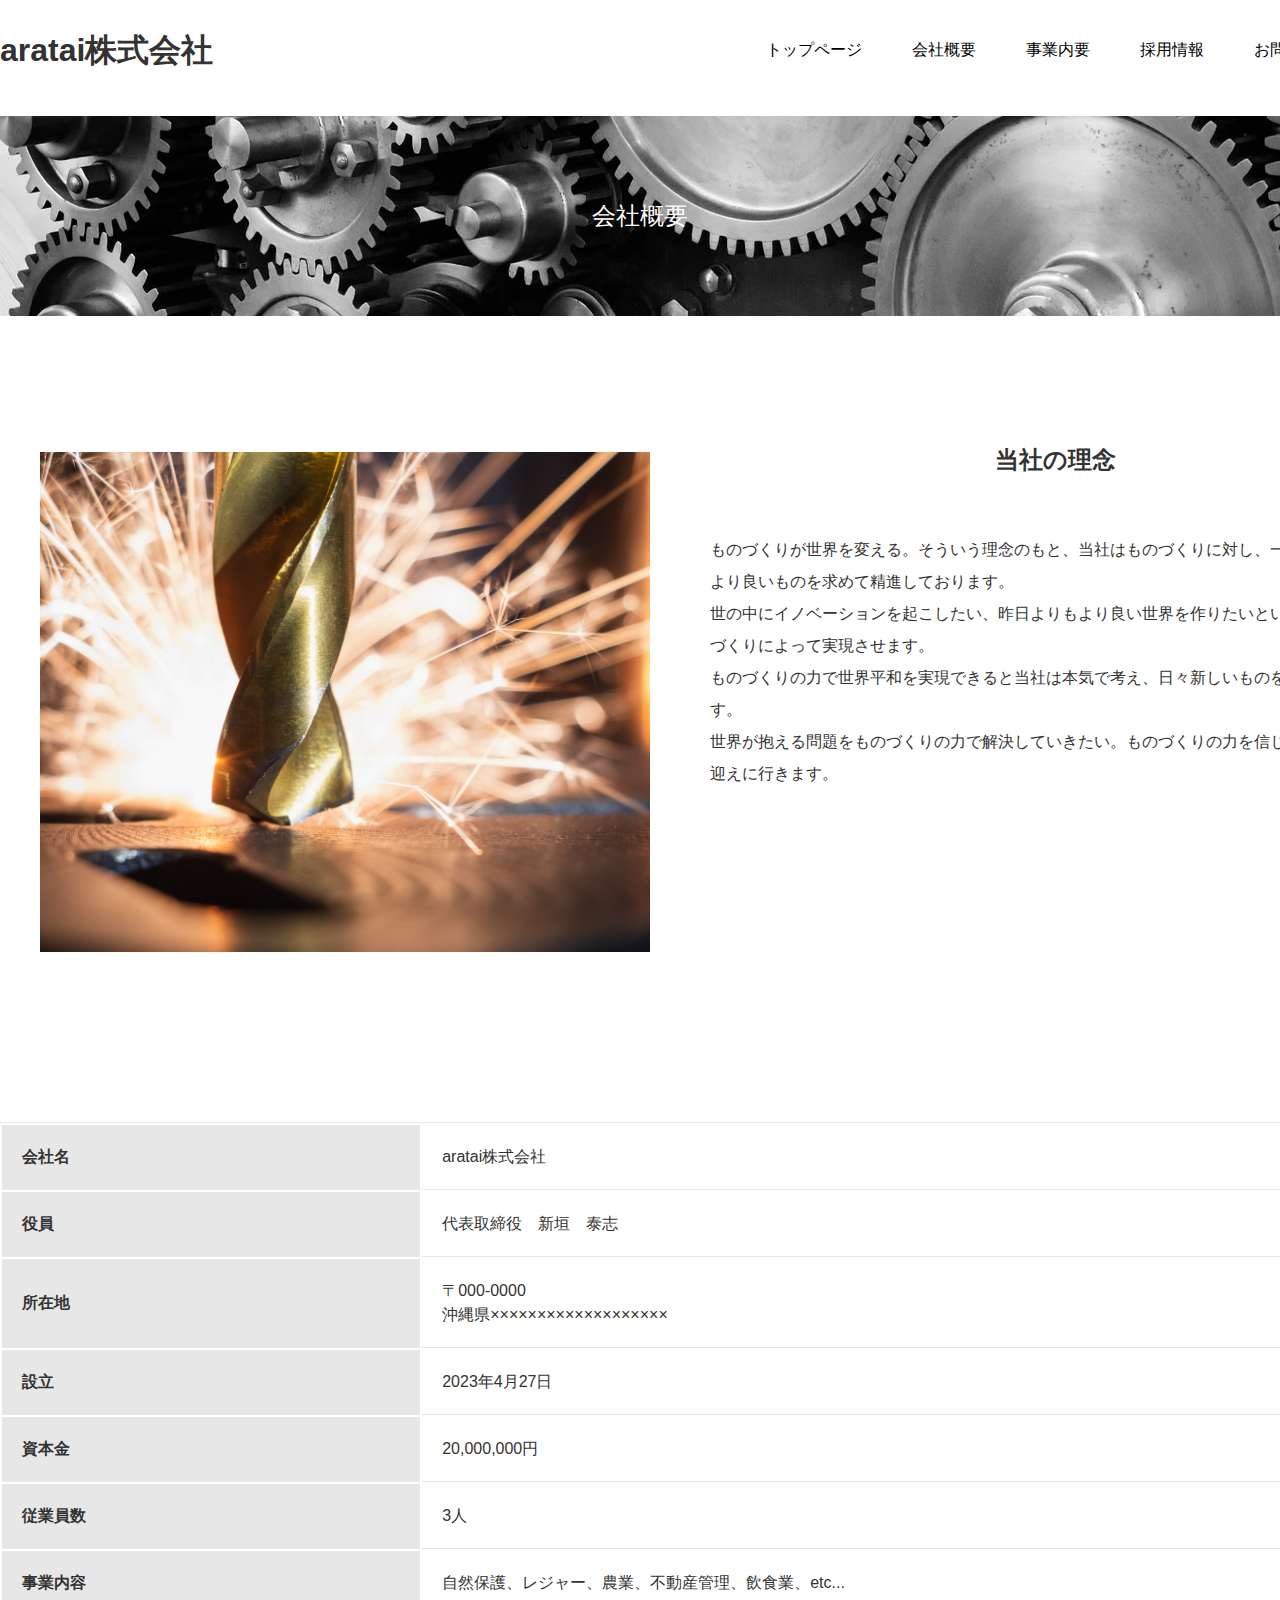
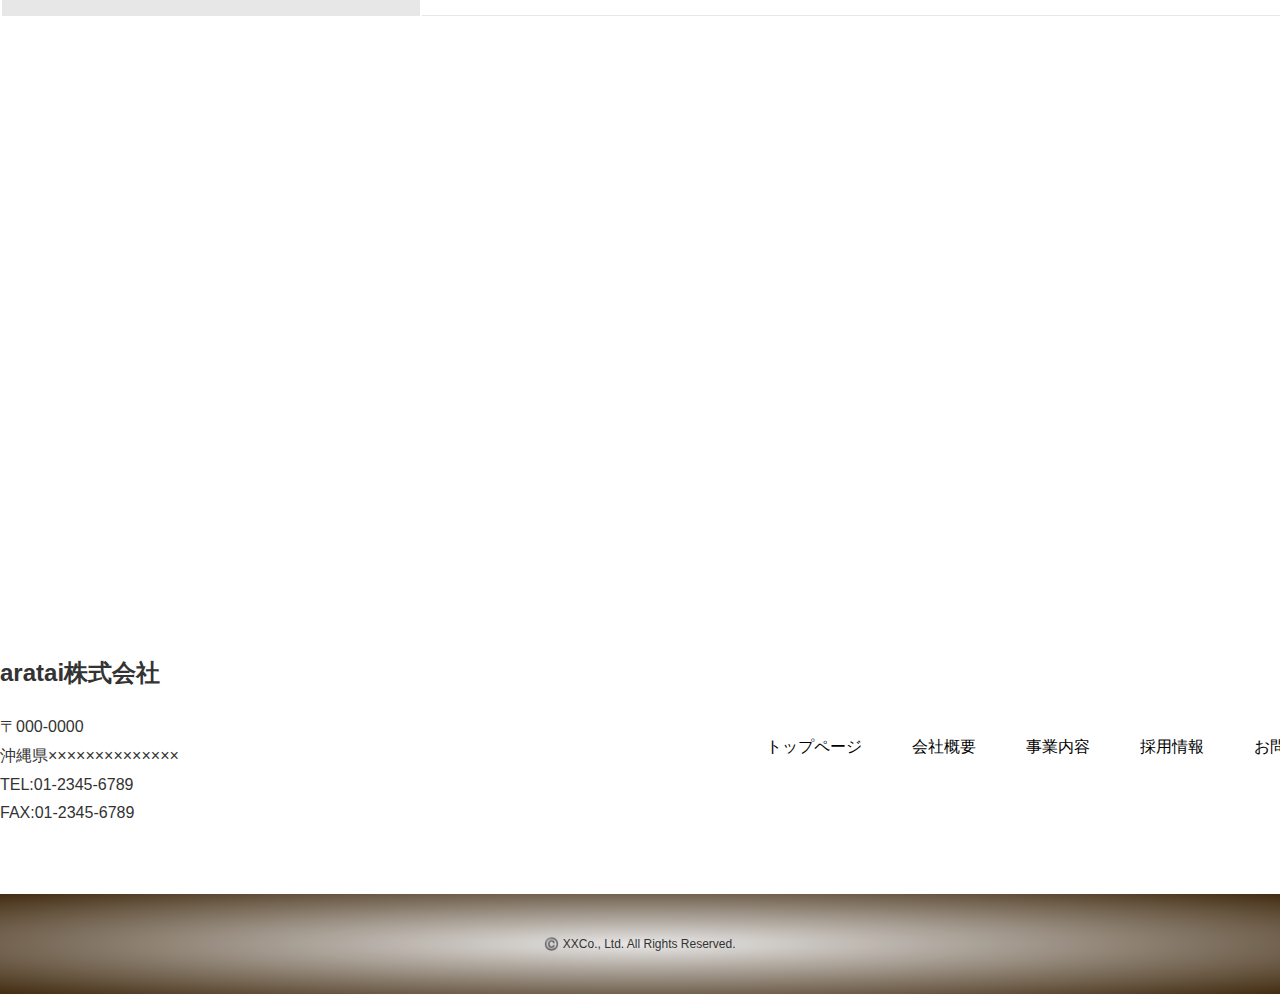
<file: html/company.html>
<!DOCTYPE html>
<html lang="ja">

<head>
  <meta charset="UTF-8">
  <meta name="viewport" content="width=device-width, initial-scale=1.0">
  <title>company</title>
  <link rel="stylesheet" href="../css/style.css">
</head>

<body>
  <header class="header">
    <div class="content-wrapper header-nav">
      <h1>aratai株式会社</h1>
      <nav>
        <ul>
          <li><a href="../index.html">トップページ</a></li>
          <li><a href="company.html">会社概要</a></li>
          <li><a href="work.html">事業内要</a></li>
          <li><a href="recruit.html">採用情報</a></li>
          <li><a href="contact.html">お問い合わせ</a></li>
        </ul>
      </nav>
    </div>
  </header>
  <section class="subvisual">
    <h1>会社概要</h1>
  </section>
  <main>
    <section class="company-greeting">
      <div class="content-wrapper">
        <div class="contents">
          <figure><img src="../images/spark.jpeg" alt="火花"></figure>
          <div class="content">
            <h2>当社の理念</h2>
            <p>ものづくりが世界を変える。そういう理念のもと、当社はものづくりに対し、一切の妥協をせずより良いものを求めて精進しております。<br>
              世の中にイノベーションを起こしたい、昨日よりもより良い世界を作りたいといった願望をものづくりによって実現させます。<br>
              ものづくりの力で世界平和を実現できると当社は本気で考え、日々新しいものを創造しております。<br>
              世界が抱える問題をものづくりの力で解決していきたい。ものづくりの力を信じ、明るい未来を迎えに行きます。</p>
          </div>
        </div>
      </div>
    </section>
    <section class="company-profile">
      <div class="content-wrapper">
        <table class="company">
          <tbody>
            <tr>
              <th>会社名</th>
              <td>aratai株式会社</td>
            </tr>
            <tr>
              <th>役員</th>
              <td>代表取締役　新垣　泰志</td>
            </tr>
            <tr>
              <th>所在地</th>
              <td>〒000-0000 <br>沖縄県×××××××××××××××××××</td>
            </tr>
            <tr>
              <th>設立</th>
              <td>2023年4月27日</td>
            </tr>
            <tr>
              <th>資本金</th>
              <td>20,000,000円</td>
            </tr>
            <tr>
              <th>従業員数</th>
              <td>3人</td>
            </tr>
            <tr>
              <th>事業内容</th>
              <td>自然保護、レジャー、農業、不動産管理、飲食業、etc...</td>
            </tr>
          </tbody>
        </table>
      </div>
    </section>
    <section class="company-map">
      <iframe src="https://www.google.com/maps/embed?pb=!1m18!1m12!1m3!1d28512.40469606037!2d128.1708036726726!3d26.710830845821285!2m3!1f0!2f0!3f0!3m2!1i1024!2i768!4f13.1!3m3!1m2!1s0x34e44363561ac8dd%3A0x81b6dc4a821ec326!2z5q-U5Zyw5aSn5rud!5e0!3m2!1sja!2sjp!4v1605068385995!5m2!1sja!2sjp" width="100%" height="450" frameborder="0" style="border:0;" allowfullscreen=""></iframe>
    </section>
  </main>
  <footer class="footer">
    <div class="content-wrapper">
      <div class="address">
        <h2>aratai株式会社</h2>
        <p>〒000-0000 <br>
          沖縄県×××××××××××××× <br>
          TEL:01-2345-6789 <br>
          FAX:01-2345-6789
        </p>
      </div>
      <ul>
        <li><a href="../index.html">トップページ</a></li>
        <li><a href="company.html">会社概要</a></li>
        <li><a href="work.html">事業内容</a></li>
        <li><a href="recruit.html">採用情報</a></li>
        <li><a href="contact.html">お問い合わせ</a></li>
      </ul>
    </div>
    <div class="copyright">
      <p>©️ XXCo., Ltd. All Rights Reserved.</p>
    </div>
  </footer>
</body>

</html>
</file>
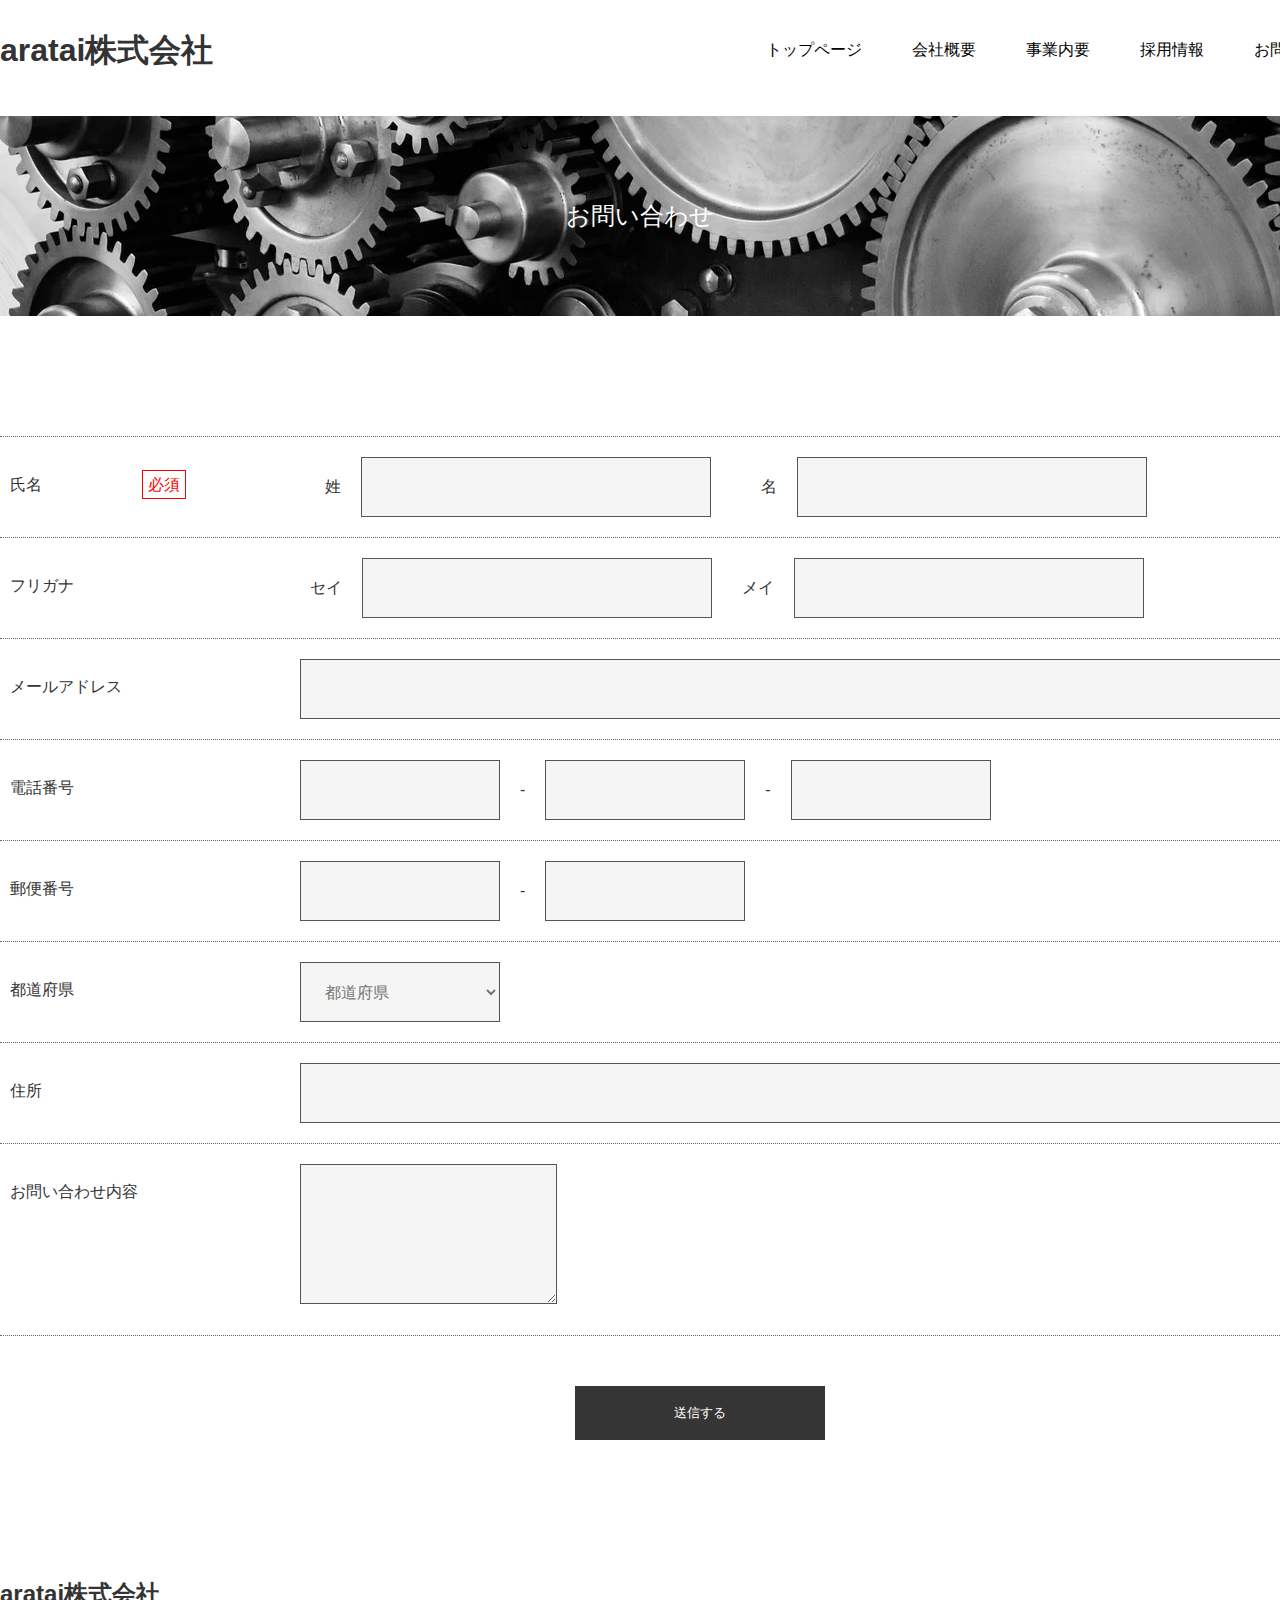
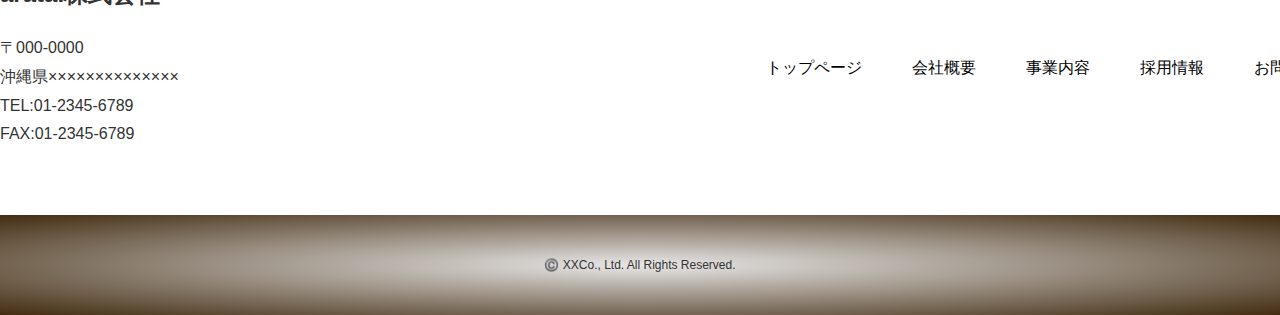
<file: html/contact.html>
<!DOCTYPE html>
<html lang="en">

<head>
  <meta charset="UTF-8">
  <meta name="viewport" content="width=device-width, initial-scale=1.0">
  <title>word</title>
  <link rel="stylesheet" href="../css/style.css">
</head>

<body>
  <header class="header">
    <div class="content-wrapper header-nav">
      <h1>aratai株式会社</h1>
      <nav>
        <ul>
          <li><a href="../index.html">トップページ</a></li>
          <li><a href="company.html">会社概要</a></li>
          <li><a href="work.html">事業内要</a></li>
          <li><a href="recruit.html">採用情報</a></li>
          <li><a href="contact.html">お問い合わせ</a></li>
        </ul>
      </nav>
    </div>
  </header>
  <section class="subvisual">
    <h1>お問い合わせ</h1>
  </section>
  <main>
    <article class="form">
      <form class="content-wrapper">
        <dl class="name">
          <dt>氏名</dt>
          <dd>
            <span>姓</span><input type="text"><span>名</span><input type="text">
          </dd>
        </dl>
        <dl class="furigana">
          <dt>フリガナ</dt>
          <dd>
            <span>セイ</span><input type="text"><span>メイ</span><input type="text">
          </dd>
        </dl>
        <dl class="mail">
          <dt>メールアドレス</dt>
          <dd>
            <input type="email">
          </dd>
        </dl>
        <dl class="tel">
          <dt>電話番号</dt>
          <dd>
            <input type="tel"><span>-</span><input type="tel"><span>-</span><input type="tel">
          </dd>
        </dl>
        <dl class="zip">
          <dt>郵便番号</dt>
          <dd>
            <input type="text"><span>-</span><input type="text">
          </dd>
        </dl>
        <dl class="pref">
          <dt>都道府県</dt>
          <dd>
            <select>
              <option value="" selected="">都道府県</option>
              <option value="北海道">北海道</option>
              <option value="青森県">青森県</option>
              <option value="岩手県">岩手県</option>
              <option value="宮城県">宮城県</option>
              <option value="秋田県">秋田県</option>
              <option value="山形県">山形県</option>
              <option value="福島県">福島県</option>
              <option value="茨城県">茨城県</option>
              <option value="栃木県">栃木県</option>
              <option value="群馬県">群馬県</option>
              <option value="埼玉県">埼玉県</option>
              <option value="千葉県">千葉県</option>
              <option value="東京都">東京都</option>
              <option value="神奈川県">神奈川県</option>
              <option value="新潟県">新潟県</option>
              <option value="富山県">富山県</option>
              <option value="石川県">石川県</option>
              <option value="福井県">福井県</option>
              <option value="山梨県">山梨県</option>
              <option value="長野県">長野県</option>
              <option value="岐阜県">岐阜県</option>
              <option value="静岡県">静岡県</option>
              <option value="愛知県">愛知県</option>
              <option value="三重県">三重県</option>
              <option value="滋賀県">滋賀県</option>
              <option value="京都府">京都府</option>
              <option value="大阪府">大阪府</option>
              <option value="兵庫県">兵庫県</option>
              <option value="奈良県">奈良県</option>
              <option value="和歌山県">和歌山県</option>
              <option value="鳥取県">鳥取県</option>
              <option value="島根県">島根県</option>
              <option value="岡山県">岡山県</option>
              <option value="広島県">広島県</option>
              <option value="山口県">山口県</option>
              <option value="徳島県">徳島県</option>
              <option value="香川県">香川県</option>
              <option value="愛媛県">愛媛県</option>
              <option value="高知県">高知県</option>
              <option value="福岡県">福岡県</option>
              <option value="佐賀県">佐賀県</option>
              <option value="長崎県">長崎県</option>
              <option value="熊本県">熊本県</option>
              <option value="大分県">大分県</option>
              <option value="宮崎県">宮崎県</option>
              <option value="鹿児島県">鹿児島県</option>
              <option value="沖縄県">沖縄県</option>
            </select>
          </dd>
        </dl>
        <dl class="address">
          <dt>住所</dt>
          <dd>
            <input type="text">
          </dd>
        </dl>
        <dl class="multi-text">
          <dt>お問い合わせ内容</dt>
          <dd>
            <textarea></textarea>
          </dd>
        </dl>
        <section class="form-button">
          <input type="button" value="送信する">
        </section>
      </form>
    </article>
  </main>
  <footer class="footer">
    <div class="content-wrapper">
      <div class="address">
        <h2>aratai株式会社</h2>
        <p>〒000-0000 <br>
          沖縄県×××××××××××××× <br>
          TEL:01-2345-6789 <br>
          FAX:01-2345-6789
        </p>
      </div>
      <ul>
        <li><a href="../index.html">トップページ</a></li>
        <li><a href="company.html">会社概要</a></li>
        <li><a href="work.html">事業内容</a></li>
        <li><a href="recruit.html">採用情報</a></li>
        <li><a href="contact.html">お問い合わせ</a></li>
      </ul>
    </div>
    <div class="copyright">
      <p>©️ XXCo., Ltd. All Rights Reserved.</p>
    </div>
  </footer>
</body>

</html>
</file>
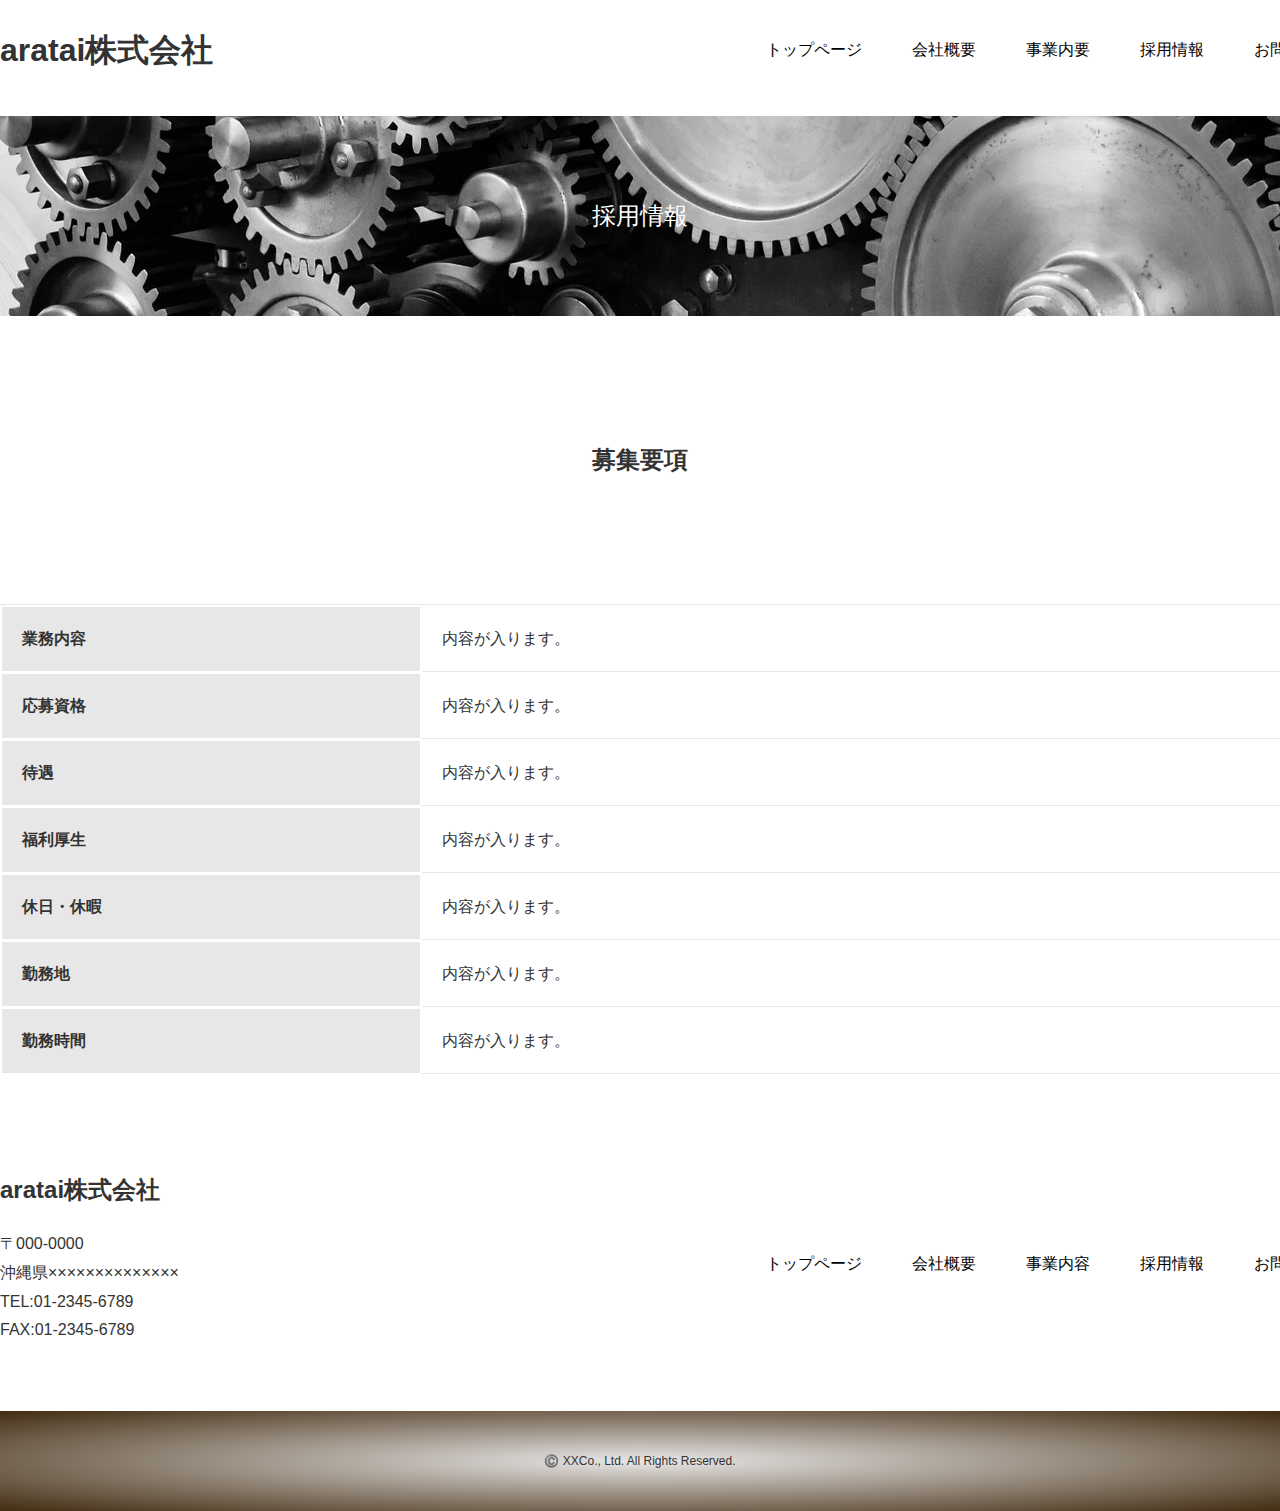
<file: html/recruit.html>
<!DOCTYPE html>
<html lang="en">
<head>
  <meta charset="UTF-8">
  <meta name="viewport" content="width=device-width, initial-scale=1.0">
  <title>word</title>
  <link rel="stylesheet" href="../css/style.css">
</head>
<body>
  <header class="header">
    <div class="content-wrapper header-nav">
      <h1>aratai株式会社</h1>
      <nav>
        <ul>
          <li><a href="../index.html">トップページ</a></li>
          <li><a href="company.html">会社概要</a></li>
          <li><a href="work.html">事業内要</a></li>
          <li><a href="recruit.html">採用情報</a></li>
          <li><a href="contact.html">お問い合わせ</a></li>
        </ul>
      </nav>
    </div>
  </header>
  <section class="subvisual">
    <h1>採用情報</h1>
  </section>
  <main>
    <section class="recruit-point">
      <h2>募集要項</h2>
    </section>
    <section class="recruit-table">
      <div class="content-wrapper">
        <table class="content">
          <tbody>
            <tr>
              <th>業務内容</th>
              <td>内容が入ります。</td>
            </tr>
            <tr>
              <th>応募資格</th>
              <td>内容が入ります。</td>
            </tr>
            <tr>
              <th>待遇</th>
              <td>内容が入ります。</td>
            </tr>
            <tr>
              <th>福利厚生</th>
              <td>内容が入ります。</td>
            </tr>
            <tr>
              <th>休日・休暇</th>
              <td>内容が入ります。</td>
            </tr>
            <tr>
              <th>勤務地</th>
              <td>内容が入ります。</td>
            </tr>
            <tr>
              <th>勤務時間</th>
              <td>内容が入ります。</td>
            </tr>
          </tbody>
        </table>
      </div>
    </section>
  </main>
  <footer class="footer">
    <div class="content-wrapper">
      <div class="address">
        <h2>aratai株式会社</h2>
        <p>〒000-0000 <br>
          沖縄県×××××××××××××× <br>
          TEL:01-2345-6789 <br>
          FAX:01-2345-6789
        </p>
      </div>
      <ul>
        <li><a href="../index.html">トップページ</a></li>
        <li><a href="company.html">会社概要</a></li>
        <li><a href="work.html">事業内容</a></li>
        <li><a href="recruit.html">採用情報</a></li>
        <li><a href="contact.html">お問い合わせ</a></li>
      </ul>
    </div>
    <div class="copyright">
      <p>©️ XXCo., Ltd. All Rights Reserved.</p>
    </div>
  </footer>
</body>
</html>
</file>
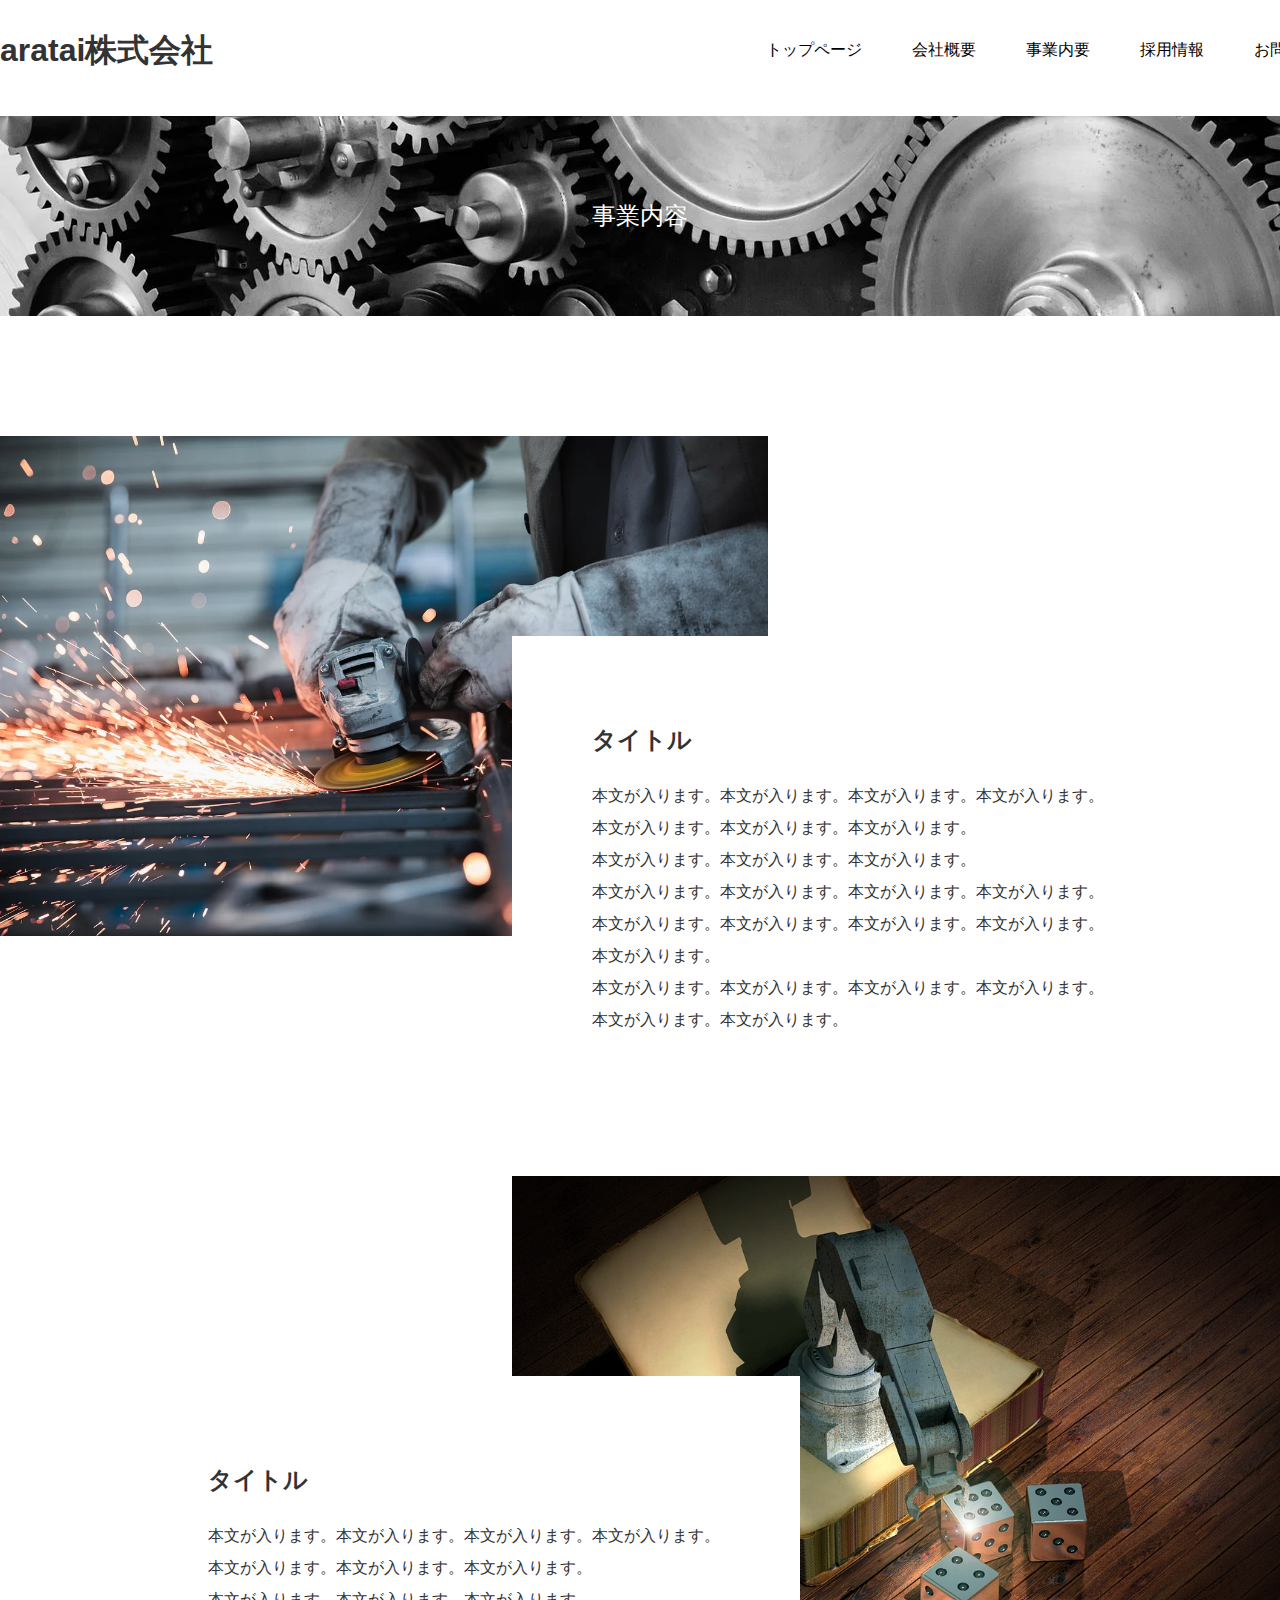
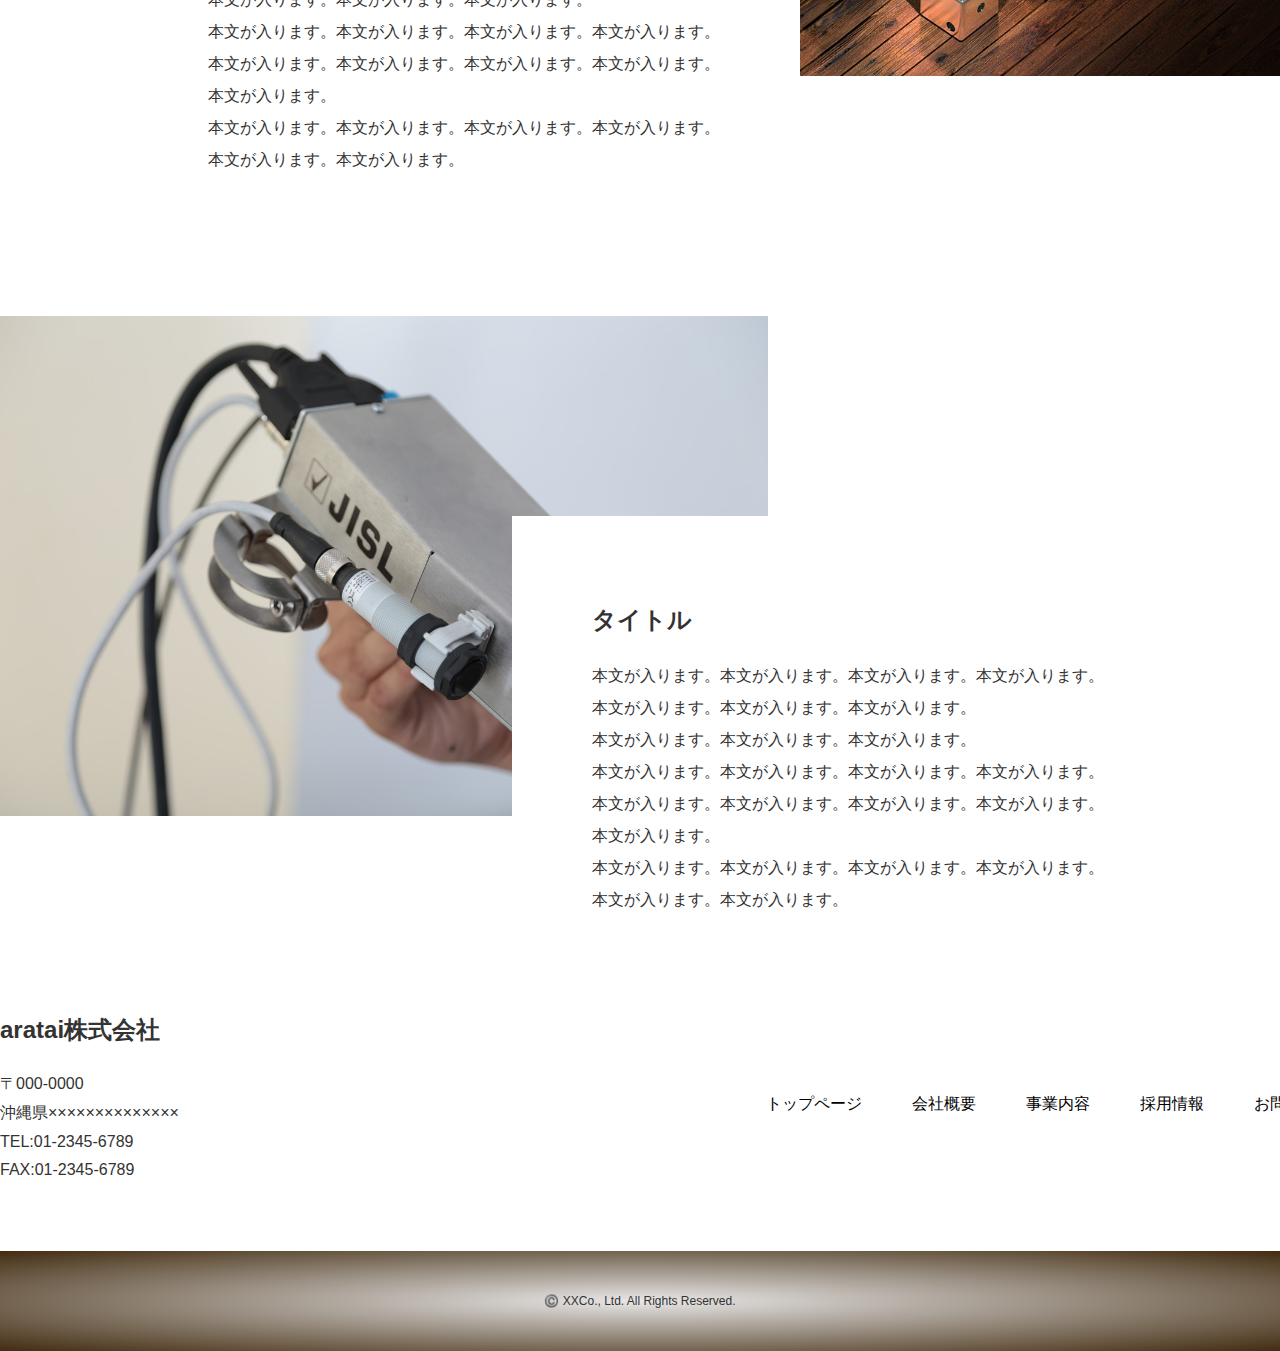
<file: html/work.html>
<!DOCTYPE html>
<html lang="en">
<head>
  <meta charset="UTF-8">
  <meta name="viewport" content="width=device-width, initial-scale=1.0">
  <title>work</title>
  <link rel="stylesheet" href="../css/style.css">
</head>
<body>
  <header class="header">
    <div class="content-wrapper header-nav">
      <h1>aratai株式会社</h1>
      <nav>
        <ul>
          <li><a href="../index.html">トップページ</a></li>
          <li><a href="company.html">会社概要</a></li>
          <li><a href="work.html">事業内要</a></li>
          <li><a href="recruit.html">採用情報</a></li>
          <li><a href="contact.html">お問い合わせ</a></li>
        </ul>
      </nav>
    </div>
  </header>
  <section class="subvisual">
    <h1>事業内容</h1>
  </section>
  <main>
    <section class="work-description01">
      <dl>
        <dt><img src="../images/work-description01.jpeg"></dt>
        <dd>
          <h2>タイトル</h2>
          <p>本文が入ります。本文が入ります。本文が入ります。本文が入ります。本文が入ります。本文が入ります。本文が入ります。<br>
            本文が入ります。本文が入ります。本文が入ります。<br>
            本文が入ります。本文が入ります。本文が入ります。本文が入ります。本文が入ります。本文が入ります。本文が入ります。本文が入ります。本文が入ります。<br>
            本文が入ります。本文が入ります。本文が入ります。本文が入ります。本文が入ります。本文が入ります。</p>
        </dd>
      </dl>
    </section>
    <section class="work-description02">
      <dl>
        <dt><img src="../images/work-description02.jpg"></dt>
        <dd>
          <h2>タイトル</h2>
          <p>本文が入ります。本文が入ります。本文が入ります。本文が入ります。本文が入ります。本文が入ります。本文が入ります。<br>
            本文が入ります。本文が入ります。本文が入ります。<br>
            本文が入ります。本文が入ります。本文が入ります。本文が入ります。本文が入ります。本文が入ります。本文が入ります。本文が入ります。本文が入ります。<br>
            本文が入ります。本文が入ります。本文が入ります。本文が入ります。本文が入ります。本文が入ります。</p>
        </dd>
      </dl>
    </section>
    <section class="work-description03">
      <dl>
        <dt><img src="../images/work-description03.jpg"></dt>
        <dd>
          <h2>タイトル</h2>
          <p>本文が入ります。本文が入ります。本文が入ります。本文が入ります。本文が入ります。本文が入ります。本文が入ります。<br>
            本文が入ります。本文が入ります。本文が入ります。<br>
            本文が入ります。本文が入ります。本文が入ります。本文が入ります。本文が入ります。本文が入ります。本文が入ります。本文が入ります。本文が入ります。<br>
            本文が入ります。本文が入ります。本文が入ります。本文が入ります。本文が入ります。本文が入ります。</p>
        </dd>
      </dl>
    </section>
  </main>
  <footer class="footer">
    <div class="content-wrapper">
      <div class="address">
        <h2>aratai株式会社</h2>
        <p>〒000-0000 <br>
          沖縄県×××××××××××××× <br>
          TEL:01-2345-6789 <br>
          FAX:01-2345-6789
        </p>
      </div>
      <ul>
        <li><a href="../index.html">トップページ</a></li>
        <li><a href="company.html">会社概要</a></li>
        <li><a href="work.html">事業内容</a></li>
        <li><a href="recruit.html">採用情報</a></li>
        <li><a href="contact.html">お問い合わせ</a></li>
      </ul>
    </div>
    <div class="copyright">
      <p>©️ XXCo., Ltd. All Rights Reserved.</p>
    </div>
  </footer>
</body>
</html>
</file>
<file: css/style.css>
@charset "UTF-8";

/*========= base ===========*/

html {
  margin: 0;
  padding: 0;
}

body {
  margin: 0;
  padding: 0;
  font-family: "Yu Gothic", "游ゴシック", YuGothic, "游ゴシック体", sans-serif;
  font-weight: 500;
  color: #333;
  line-height: 2.0;
}

h2,h3,h4,h5 {
  margin: 0;
  padding: 0;
}

img {
  width: 100%;
  vertical-align: bottom;
}

ul,li,dl,dt,dd {
  margin:0;
  padding:0;
  list-style: none;
}

a { 
  text-decoration: none;
  color: #000;
}

a:hover { 
  transition: .3s;
  opacity: 0.6;
}

section {
  margin-bottom: 120px;
}

.content-wrapper {
  width: 1400px;
  margin: 0 auto;
}

/*------ header --------------------------------------------------------------*/

.header {
  width: 100%;
}

.header-nav {
  height: 100px;
  display: flex;
  justify-content: space-between;
  align-items: center;
}

.header nav ul {
  display: flex;
  justify-content: space-between;
  align-items: center;
}

.header nav ul li {
  margin-right: 50px;
}

/*------ mainvisual ----------------------------------------------------------*/

.mainvisual {
  position: relative;
  height: 600px;
}

.mainvisual img {
  width: 70%;
  height: 500px;
  object-fit: cover;
  margin-left: 30%;
}

.mainvisual h2 {
  position: absolute;
  top: 30%;
  left: 20%;
  background: rgba(255, 255,255, 0.6);
  font-size: 3rem;
  padding: 1rem;
}

.bg1 {
  background: linear-gradient(to top left, #e8e7e7, #422c11);
  height: 700px;
  width: 45%;
  position: absolute;
  top: -18%;
  left: 0;
  z-index: -1;
}

/*------ greeting ------------------------------------------------------------*/

.greeting h2 {
  margin-bottom: 50px;
  text-align: center;
}

.greeting .contents {
  display: flex;
  width: 100%;
  justify-content: space-between;
  margin: 0 auto;
  align-items: center;
}

.greeting .contents figure {
  width: 50%;
}

.greeting .content {
  width: 48%;
}

/* ------ work ----------------------------------------------- */

.work {
  width: 100%;
  padding-top: 40px;
  position: relative;
}

.work::before {
  content: '';
  background: linear-gradient(to bottom, #e8e7e7, #422c11);
  position: absolute;
  width: 100%;
  height: 300px;
  z-index: -1;
}

.work h2 {
  margin-bottom: 60px;
  text-align: center;
}

.work ul {
  display: flex;
  justify-content: space-between;
  width: 1400px;
  margin: 0 auto;
}

.work ul li {
  width: 400px;
}

.work ul li figure {
  margin: 0 auto;
}

/*------ news ----------------------------------------------------*/

.news .content-wrapper {
  width: 1200px;
  margin: 0 auto;
  margin-bottom: 180px;
}

.news h2 {
  margin-bottom: 50px;
  text-align: center;
}

.news li {
  border-bottom: dotted 1px #dedede;
  padding-top: 20px;
  padding-bottom: 20px;
}

.news li a {
  color: #333333;
}

.news li a:hover {
  opacity: 0.6;
}

.news li time {
  font-size: 0.75rem;
  color: #949494;
  padding-right: 0px;
  margin-right: 80px;
}

/*------ recruit ----------------------------------------------*/
.recruit {
  position: relative;
}

.recruit-img img {
  width: 80%;
  height: 400px;
  margin-right: 20%;
  object-fit: cover;
}

.recruit-img::after {
  content: "";
  position: absolute;
  width: 80%;
  height: 100%;
  top: 0;
  left: 0;
  background: rgba(0, 0, 0, 0.4);
}

.recruit h2 a {
  position: absolute;
  top: 45%;
  right: 52%;
  width: 250px;
  height: 60px;
  background-color: rgba(255, 255, 255, 0.6);
  line-height: 60px;
  text-align: center;
}

.recruit-img::before {
  content: "";
  position: absolute;
  background: linear-gradient(to right, #e8e7e7, #422c11);
  height: 400px;
  width: 45%;
  top: -20%;
  right: 0;
  z-index: -1;
}

/*------ footer ------------------------------------------------*/

/* .footer .content-wrapper{
  height: 400px;
  width: 100%;
  display: flex;
  justify-content: space-around;
}

.corporate_link ul li {
  float: left;
  line-height: 200px;
  padding-left: 70px;
}

.copy-right {
  text-align: center;
  background: #e8e7e7;
  height: 100px;
  line-height: 100px;
} */

footer .content-wrapper {
  display: flex;
  justify-content: space-between;
  align-items: center;
  padding: 50px 0;
}

.address p {
  line-height: 1.8;
}

footer ul {
  display: flex;
}

footer ul li {
  margin-right: 50px;
}

.copyright p {
  text-align: center;
  font-size: 0.75rem;
  margin: 0;
  line-height: 100px;
  color: #333;
  background: radial-gradient(#e8e7e7, #422c11);
}

/*====== company.html =======================================*/

/*------ subvisual ------------------------------------------*/

.subvisual {
  margin-bottom: 120px;
  /* height: 200px; */
  background-image: url(../images/gear.jpeg);
  background-repeat: no-repeat;
  background-position: center;
  background-size: cover;
}

.subvisual h1 {
  color: #fff;
  text-align: center;
  line-height: 200px;
  /* opacity: 0.8; */
  font-size: 1.5rem;
  font-weight: normal;
}

/*------ company-greeting --------------------------------------*/

.company-greeting {
  margin-bottom: -200px;
}

.company-greeting .contents {
  display: grid;
  grid-template-columns: 1fr 1fr;
  grid-template-rows: 60%;
  grid-gap: 20px;
}

.company-greeting h2 {
  margin-bottom: 50px;
  text-align: center;
}

.company-greeting .content-wrapper .contents img {
  width: 100%;
  height: 100%;
  object-fit: cover;
}

/*------ company-profile ----------------------------------------*/

.company-profile {
  margin-bottom: 120px;
}

table.company {
  width: 100%;
  margin: 0 auto;
  border-top: 1px solid #e8e7e7;
}

table.company th {
  background-color: #e8e7e7;
  box-sizing: border-box;
  padding: 20px;
  width: 30%;
  line-height: 1.5em;
  text-align: left;
  border-bottom: 1px solid #e8e7e7;
}

table.company td {
  text-align: left;
  box-sizing: border-box;
  padding: 20px;
  border-bottom: 1px solid #e8e7e7;
  line-height: 1.5em;
}

.company-map {
  margin-bottom: 0px;
}

/*====== work.html =======================================*/

/*------ work-description01 -------------------------------*/

.work-description01 {
  margin-bottom: 240px;
}

.work-description01 dl {
  width: 100%;
  position: relative;
}

.work-description01 dl dt img {
  width: 60%;
  height: 500px;
  object-fit: cover;
}

.work-description01 dl dd {
  width: 40%;
  position: absolute;
  top: 40%;
  left: 40%;
  background-color: #fff;
  color: #333;
  padding: 80px;
  z-index: 2;
}

/*------ work-description02 -------------------------------*/

.work-description02 {
  margin-bottom: 240px;
}

.work-description02 dl {
  width: 100%;
  position: relative;
}

.work-description02 dt img {
  width: 60%;
  height: 500px;
  object-fit: cover;
}

.work-description02 dt {
  display: flex;
  justify-content: flex-end;
}

.work-description02 dd {
  width: 40%;
  position: absolute;
  top: 40%;
  left: 10%;
  background-color: #fff;
  color: #333;
  padding: 80px;
  z-index: 2;
}

/*------ work-description03 -------------------------------*/

.work-description03 {
  margin-bottom: 140px;
}

.work-description03 dl {
  width: 100%;
  position: relative;
}

.work-description03 dl dt img {
  width: 60%;
  height: 500px;
  object-fit: cover;
}

.work-description03 dl dd {
  width: 40%;
  position: absolute;
  top: 40%;
  left: 40%;
  background-color: #fff;
  color: #333;
  padding: 80px;
  z-index: 2;
}

/*====== recruit.html =======================================*/

/*------ recruit-point --------------------------------------*/

.recruit-point h2 {
  text-align: center;
  margin-bottom: 80px;
}

.recruit-table {
  margin-bottom: 40px;
}

table.content {
  width: 100%;
  border-top: 1px solid #e8e7e7;
}

table.content th {
  background-color: #e8e7e7;
  box-sizing: border-box;
  padding: 20px;
  width: 30%;
  line-height: 1.5rem;
  text-align: left;
}

table.content th:first-of-type {
  border-bottom: 1px solid #fff;
}

table.content td {
  text-align: left;
  box-sizing: border-box;
  padding: 20px;
  border-bottom: 1px solid #e8e7e7;
  line-height: 1.5rem;
}

/*====== contact.html =======================================*/

/*------ form -----------------------------------------------*/

.form {
  margin-bottom: 80px;
}

.form dl {
  display: flex;
  padding: 20px 0;
  border-bottom: 1px dotted #676767;
}

.form dl:first-of-type {
  border-top: 1px dotted #676767;
}

.form dt {
  width: 300px;
  box-sizing: border-box;
  padding: 20px 0 20px 10px;
  line-height: 1em;
}

.form dd {
  width: calc(100% - 300px);
  box-sizing: border-box;
}

.form dd input,
.form dd select,
.form dd textarea {
  font-size: 1rem;
  color: #777;
  border: 1px solid #555;
  background-color: #f5f5f5;
  box-sizing: border-box;
}

.form dd input,
.form dd select {
  line-height: 60px;
  height: 60px;
  padding: 0 20px;
}

.form dd textarea {
  height: 140px;
  line-height: 2em;
  padding: 20px;
}

.form dl.name dd {
  padding: 0 0 0 25px;
}

.form dl.name dd span {
  margin: 0 20px 0 0;
}

.form dl.name dd input {
  width: 350px;
}

.form dl.name dd input:first-of-type {
  margin: 0 50px 0 0;
}

/* 追加チャレンジ */
.form dl.name dt::after {
  content: '必須';
  color: red;
  margin-left: 100px;
  padding: 5px;
  border: 1px solid;
}

.form dl.furigana dd {
  padding: 0 0 0 10px;
}

.form dl.furigana dd span {
  margin: 0 20px 0 0;
}

.form dl.furigana dd input {
  width: 350px;
}

.form dl.furigana dd input:first-of-type {
  margin: 0 30px 0 0;
}

.form dl.mail dd input {
  width: calc(100% - 20px);
}

.form dl.tel dd input {
  width: 200px;
}

.form dl.tel dd span {
  margin: 0 20px;
}

.form dl.zip dd input {
  width: 200px;
}

.form dl.zip dd span {
  margin: 0 20px;
}

.form dl.pref dd select {
  width: 200px;
}

.form dl.address dd input {
  width: calc(100% - 20px);
}

.fomr dl.multi-text dd textarea {
  width: calc(100% - 20px);
}

.form .form-button {
  display: flex;
  justify-content: center;
  margin: 50px auto 0 auto;
}

.form .form-button input {
  display: block;
  width: 250px;
  line-height: 50px;
  text-align: center;
  color: #fff;
  background-color: #353535;
  border: 1px solid #353535;
  margin: 0 15px;
  cursor: pointer;
  transition: .3 ease all;
}

.form .form-button input:hover {
  background-color: transparent;
  color: #444;
  transition: .3s ease all;
}
</file>
